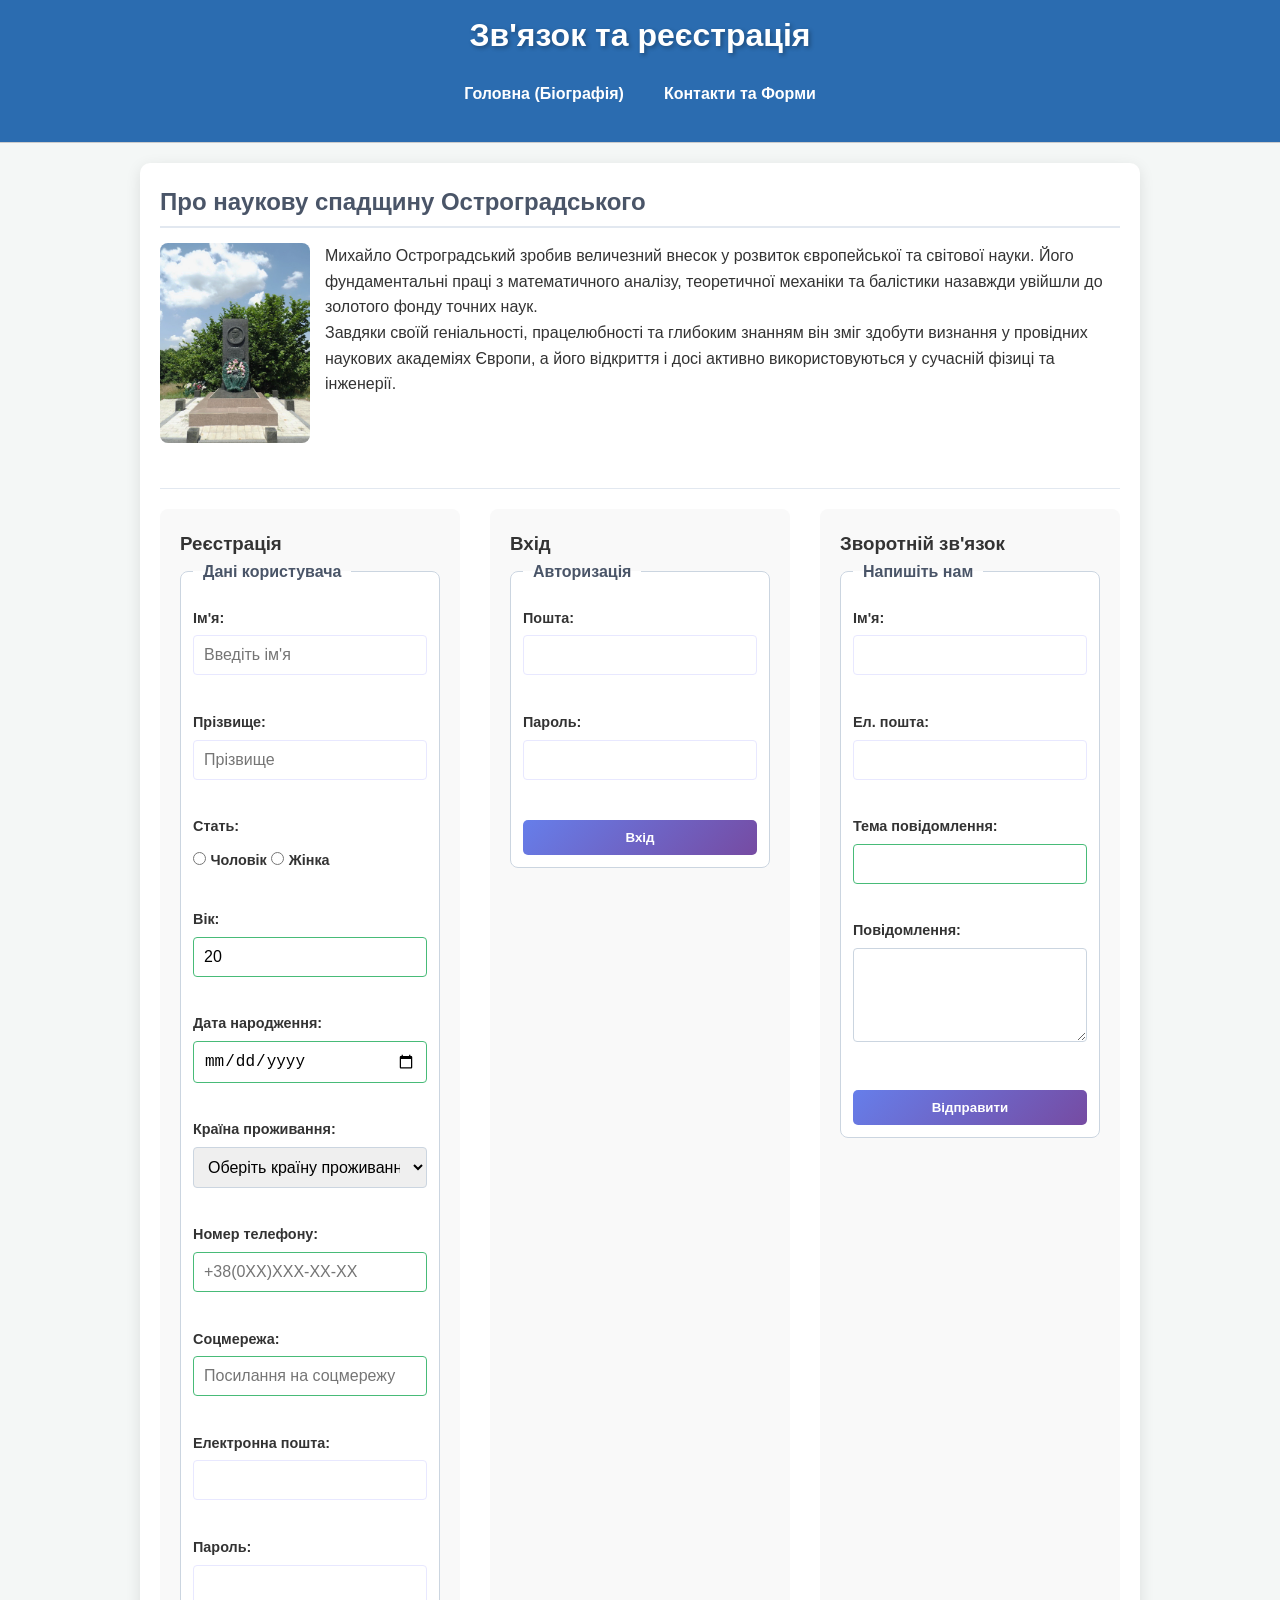
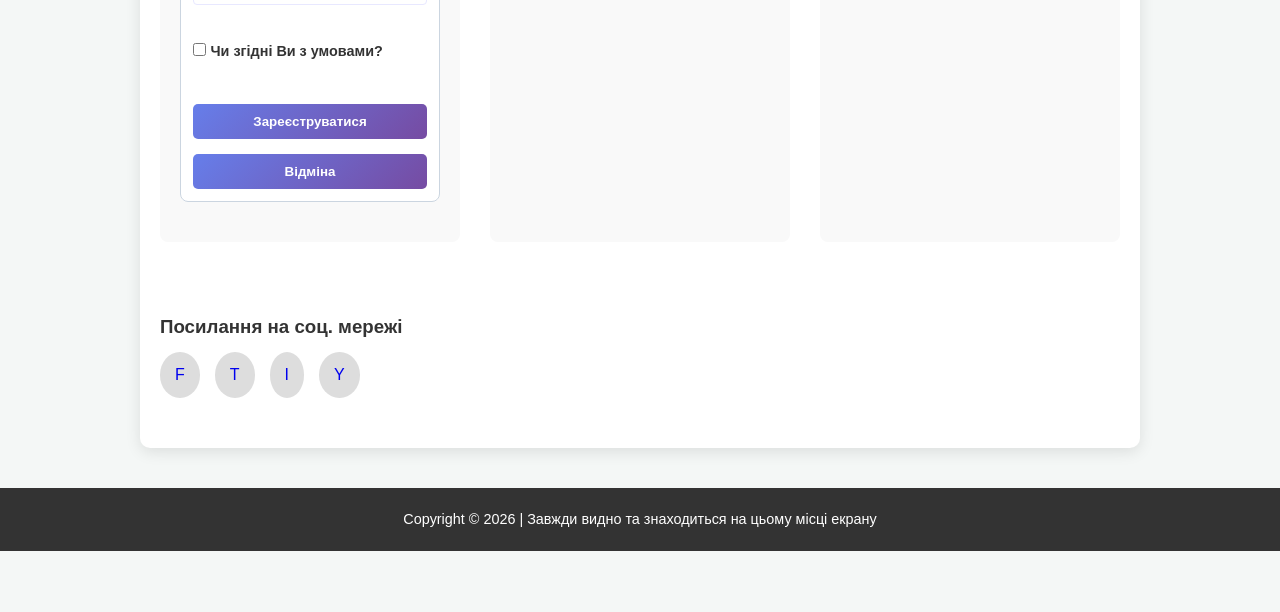
<file: contact.html>
<!DOCTYPE html>
<html lang="uk">
<head>
    <meta charset="UTF-8">
    <meta name="viewport" content="width=device-width, initial-scale=1.0">
    <meta name="description" content="Сторінка контактів та форм обраної особистості">
    <title>Контакти та Форми — Михайло Остроградський</title>
    <link rel="stylesheet" href="css/styles.css">
</head>
<body>

    <header class="contact-header">
    <h1>Зв'язок та реєстрація</h1>
		<nav>
			<ul>
				<li><a href="index.html">Головна (Біографія)</a></li>
				<li><a href="contact.html">Контакти та Форми</a></li>
			</ul>
		</nav>
	</header>

    <main style="padding: 20px;">
        
        <section style="overflow: hidden; margin-bottom: 30px;">
            <h2>Про наукову спадщину Остроградського</h2>
            <img src="images/photo1.jpg" alt="Картинка 1" style="float: left; width: 150px; margin-right: 15px; margin-bottom: 15px;">
           <p>Михайло Остроградський зробив величезний внесок у розвиток європейської та світової науки. Його фундаментальні праці з математичного аналізу, теоретичної механіки та балістики назавжди увійшли до золотого фонду точних наук.</p>
            <p>Завдяки своїй геніальності, працелюбності та глибоким знанням він зміг здобути визнання у провідних наукових академіях Європи, а його відкриття і досі активно використовуються у сучасній фізиці та інженерії.</p>
        </section>

        <hr style="margin: 20px 0;">

        <div style="display: flex; gap: 30px; flex-wrap: wrap;">
            
            <section style="flex: 1; min-width: 300px; background: #f9f9f9; padding: 20px; border-radius: 8px;">
                <h3>Реєстрація</h3>
                <form action="#" method="POST">
                    <fieldset>
                        <legend>Дані користувача</legend>
                        
                        <label for="name">Ім'я:</label><br>
                        <input type="text" id="name" name="name" required placeholder="Введіть ім'я"><br><br>

                        <label for="surname">Прізвище:</label><br>
                        <input type="text" id="surname" name="surname" required placeholder="Прізвище"><br><br>

                        <label>Стать:</label><br>
                        <input type="radio" id="male" name="gender" value="male">
                        <label for="male">Чоловік</label>
                        <input type="radio" id="female" name="gender" value="female">
                        <label for="female">Жінка</label><br><br>

                        <label for="age">Вік:</label><br>
                        <input type="number" id="age" name="age" min="1" max="120" value="20"><br><br>

                        <label for="birthdate">Дата народження:</label><br>
                        <input type="date" id="birthdate" name="birthdate"><br><br>

                        <label for="country">Країна проживання:</label><br>
                        <select id="country" name="country">
                            <option value="">Оберіть країну проживання</option>
                            <option value="ua">Україна</option>
                            <option value="other">Інша</option>
                        </select><br><br>

                        <label for="phone">Номер телефону:</label><br>
                        <input type="tel" id="phone" name="phone" placeholder="+38(0XX)XXX-XX-XX"><br><br>

                        <label for="social">Соцмережа:</label><br>
                        <input type="url" id="social" name="social" placeholder="Посилання на соцмережу"><br><br>

                        <label for="email">Електронна пошта:</label><br>
                        <input type="email" id="email" name="email" required><br><br>

                        <label for="password">Пароль:</label><br>
                        <input type="password" id="password" name="password" required minlength="8"><br><br>

                        <div>
                            <input type="checkbox" id="terms" name="terms" required>
                            <label for="terms">Чи згідні Ви з умовами?</label>
                        </div><br>

                        <button type="submit">Зареєструватися</button>
                        <button type="reset">Відміна</button>
                    </fieldset>
                </form>
            </section>

            <section style="flex: 1; min-width: 250px; background: #f9f9f9; padding: 20px; border-radius: 8px;">
                <h3>Вхід</h3>
                <form action="#" method="POST">
                    <fieldset>
                        <legend>Авторизація</legend>

                        <label for="login_email">Пошта:</label><br>
                        <input type="email" id="login_email" name="login_email" required><br><br>

                        <label for="login_pass">Пароль:</label><br>
                        <input type="password" id="login_pass" name="login_pass" required><br><br>

                        <button type="submit">Вхід</button>
                    </fieldset>
                </form>
            </section>

            <section style="flex: 1; min-width: 300px; background: #f9f9f9; padding: 20px; border-radius: 8px;">
                <h3>Зворотній зв'язок</h3>
                <form action="#" method="POST">
                    <fieldset>
                        <legend>Напишіть нам</legend>

                        <label for="fb_name">Ім'я:</label><br>
                        <input type="text" id="fb_name" name="fb_name" required><br><br>

                        <label for="fb_email">Ел. пошта:</label><br>
                        <input type="email" id="fb_email" name="fb_email" required><br><br>

                        <label for="fb_subject">Тема повідомлення:</label><br>
                        <input type="text" id="fb_subject" name="fb_subject"><br><br>

                        <label for="fb_message">Повідомлення:</label><br>
                        <textarea id="fb_message" name="fb_message" rows="4" cols="30"></textarea><br><br>

                        <button type="submit">Відправити</button>
                    </fieldset>
                </form>
            </section>

        </div>

        <section style="margin-top: 40px;">
            <h3>Посилання на соц. мережі</h3>
            <div style="display: flex; gap: 15px; margin-top: 10px;">
                <a href="#" style="padding: 10px 15px; background: #ddd; border-radius: 50%; text-decoration: none;">F</a>
                <a href="#" style="padding: 10px 15px; background: #ddd; border-radius: 50%; text-decoration: none;">T</a>
                <a href="#" style="padding: 10px 15px; background: #ddd; border-radius: 50%; text-decoration: none;">I</a>
                <a href="#" style="padding: 10px 15px; background: #ddd; border-radius: 50%; text-decoration: none;">Y</a>
            </div>
        </section>

    </main>

    <footer style="text-align: center; padding: 20px; background: #333; color: #fff; margin-top: 40px;">
        <p>Copyright &copy; 2026 | Завжди видно та знаходиться на цьому місці екрану</p>
    </footer>

</body>
</html>
</file>
<file: css/styles.css>
* {
    margin: 0;
    padding: 0;
    box-sizing: border-box;
}

html, body {
    max-width: 100%;
    overflow-x: hidden;
}

body {
    font-family: Arial, sans-serif;
    line-height: 1.6;
    color: #333;
    background-color: #f4f7f6;
    padding-bottom: 60px; 
}

main, section, article, aside, header, footer {
    max-width: 100%;
    min-width: 0;
}

header {
    background: linear-gradient(135deg, #667eea 0%, #764ba2 100%);
    color: white;
    padding: 20px;
    text-align: center;
    display: flex;
    flex-direction: column;
    align-items: center;
    justify-content: center;
}

header h1 {
    margin-bottom: 10px;
    font-size: 2rem;
    text-shadow: 2px 2px 4px rgba(0,0,0,0.3);
}

nav ul {
    list-style: none;
    display: flex;
    justify-content: center;
    gap: 20px;
    padding: 10px 0;
}

nav a {
    color: white;
    text-decoration: none;
    font-weight: bold;
    padding: 5px 10px;
    border-radius: 4px;
    transition: background 0.3s ease;
}

nav a:hover {
    background-color: rgba(255, 255, 255, 0.2);
}

nav a:active {
    background-color: rgba(255, 255, 255, 0.4);
}

.contact-header {
    position: sticky;
    top: 0;
    background: #2b6cb0;
    z-index: 1000;
    padding: 10px 0;
    border-bottom: 1px solid #ccc;
}

main {
    max-width: 1000px;
    margin: 20px auto;
    background: #ffffff;
    padding: 30px;
    border-radius: 10px;
    box-shadow: 0 4px 15px rgba(0, 0, 0, 0.1);
}

section, article {
    margin-bottom: 30px;
}

hr {
    border: none;
    border-top: 1px solid #e2e8f0;
    margin: 25px 0;
}

h2 {
    color: #4a5568;
    border-bottom: 2px solid #e2e8f0;
    padding-bottom: 5px;
    margin-bottom: 15px;
}

.word-indent {
    text-indent: 35px;
    margin-bottom: 10px;
}

ul, ol {
    padding-left: 40px;
    margin-bottom: 15px;
}

blockquote {
    border-left: 4px solid #667eea;
    padding-left: 15px;
    margin: 15px 0;
    color: #4a5568;
}

img, figure img, .gallery-item img {
    max-width: 100%;
    height: auto;
    display: block;
    margin: 0 auto;
    border-radius: 8px;
}

figure {
    text-align: center;
    margin: 20px 0;
}

figure img {
    box-shadow: 0 4px 8px rgba(0, 0, 0, 0.1);
}

figcaption {
    font-style: italic;
    color: #718096;
    margin-top: 8px;
}

.image-gallery {
    display: grid;
    grid-template-columns: repeat(4, 1fr);
    gap: 15px;
    margin-top: 20px;
}

.gallery-item {
    background: #f7fafc;
    padding: 12px;
    border: 1px solid #e2e8f0;
    border-radius: 8px;
    text-align: center;
    min-width: 0;
    display: flex;
    flex-direction: column;
    justify-content: space-between;
}

.gallery-item p {
    font-weight: bold;
    font-size: 0.9rem;
    margin-bottom: 10px;
}

.gallery-item img {
    width: 100%;
    height: 190px;
    object-fit: contain;
    background-color: #ffffff; 
    padding: 4px;
    border-radius: 8px;
}

.gallery-item .contact-link-text {
    color: #1a0dab;
}


table {
    width: 100%;
    max-width: 100%;
    table-layout: fixed;
    border-collapse: collapse;
    margin-top: 15px;
    word-wrap: break-word;
    overflow-wrap: break-word;
}

th, td {
    border: 1px solid #cbd5e0;
    padding: 12px;
    text-align: left;
    white-space: normal;
    word-break: break-word;
}

th {
    background-color: #edf2f7;
}

tr:nth-child(even) {
    background-color: #f7fafc;
}

fieldset {
    border: 1px solid #cbd5e0;
    padding: 20px;
    border-radius: 8px;
    margin-bottom: 20px;
    background-color: #fff;
}

legend {
    font-weight: bold;
    color: #4a5568;
    padding: 0 10px;
}

label {
    display: inline-block;
    margin-top: 10px;
    font-weight: 600;
    font-size: 0.9rem;
}

input[type="text"],
input[type="email"],
input[type="password"],
input[type="tel"],
input[type="url"],
input[type="number"],
input[type="date"],
select,
textarea {
    width: 100%;
    padding: 10px;
    margin-top: 5px;
    border: 1px solid #cbd5e0;
    border-radius: 4px;
    font-size: 1rem;
    transition: border-color 0.3s, box-shadow 0.3s;
}

input:focus, select:focus, textarea:focus {
    outline: none;
    border-color: #667eea;
    box-shadow: 0 0 5px rgba(102, 126, 234, 0.5);
}

input:valid {
    border-color: #48bb78;
}

input:invalid {
    border-color: #e8e8ff;
}

button, input[type="submit"], input[type="reset"] {
    background: linear-gradient(135deg, #667eea 0%, #764ba2 100%);
    color: white;
    border: none;
    padding: 10px 20px;
    margin-top: 15px;
    border-radius: 5px;
    cursor: pointer;
    font-weight: bold;
    transition: opacity 0.3s, transform 0.1s;
}

button:hover, input[type="submit"]:hover {
    opacity: 0.9;
}

button:active {
    transform: scale(0.98);
}

footer {
    display: flex;
    justify-content: center;
    align-items: center;
    text-align: center;
    padding: 20px 15px;
    background-color: #edf2f7;
    color: #4a5568;
    font-size: 0.9rem;
    margin-top: 20px;
    word-break: break-word;
}

@media (max-width: 1024px) {
    main {
        width: 92%;
        padding: 25px;
    }
}

@media (max-width: 768px) {
    header h1 {
        font-size: 1.6rem;
    }

    main {
        width: 94%;
        padding: 18px;
        margin: 15px auto;
    }

    th, td {
        padding: 8px;
        font-size: 0.9rem;
    }
}

@media (max-width: 480px) {
    header {
        padding: 15px 10px;
    }

    header h1 {
        font-size: 1.3rem;
    }

    nav ul {
        flex-direction: column;
        align-items: center;
        gap: 8px;
        padding-left: 0;
    }

    main {
        width: calc(100% - 20px);
        padding: 12px;
        margin: 10px auto;
    }

    .image-gallery {
        grid-template-columns: 1fr;
        gap: 15px;
    }
	
	   .gallery-item img {
        height: auto;    
        max-height: 320px;
    }
}

    th, td {
        padding: 6px 4px;
        font-size: 0.78rem;
    }

    ul, ol {
        padding-left: 20px;
    }

    .word-indent {
        text-indent: 20px;
    }

    fieldset {
        padding: 12px;
    }

    button, input[type="submit"], input[type="reset"] {
        width: 100%;
    }
}
</file>
